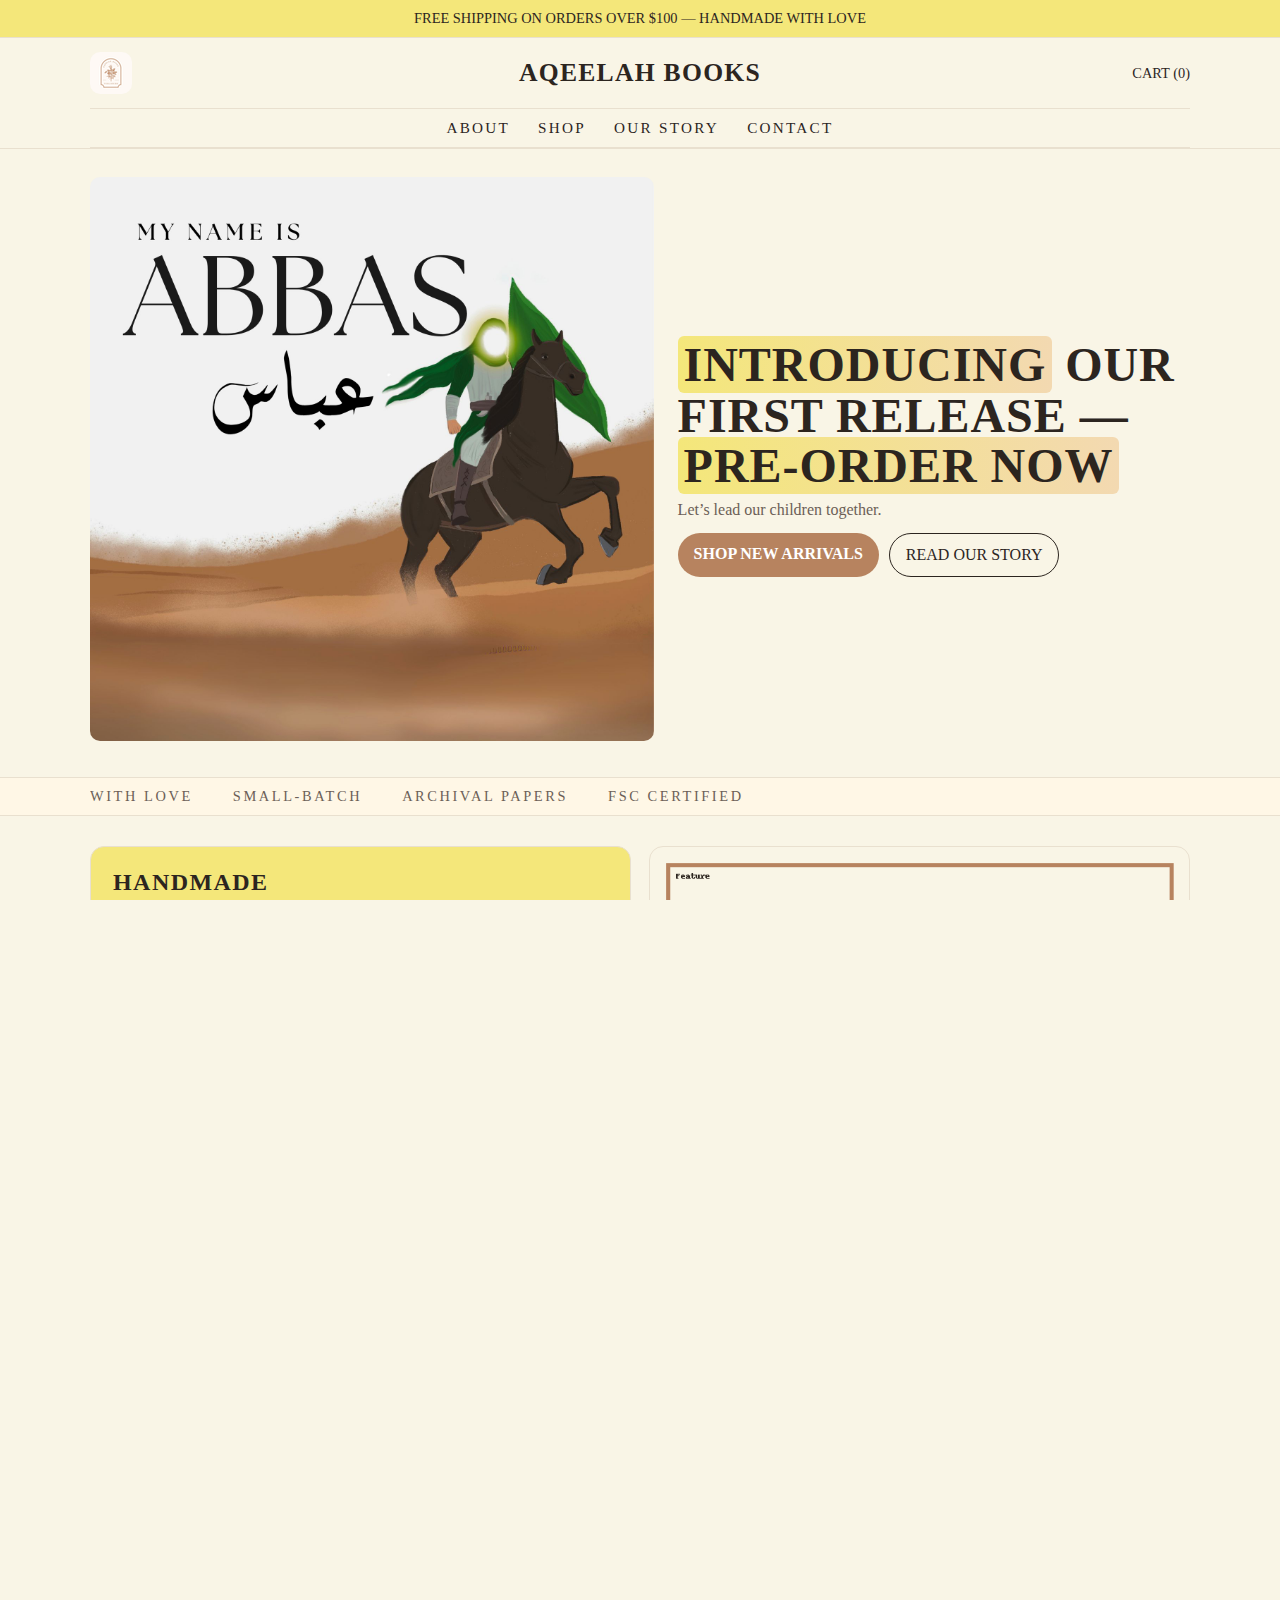
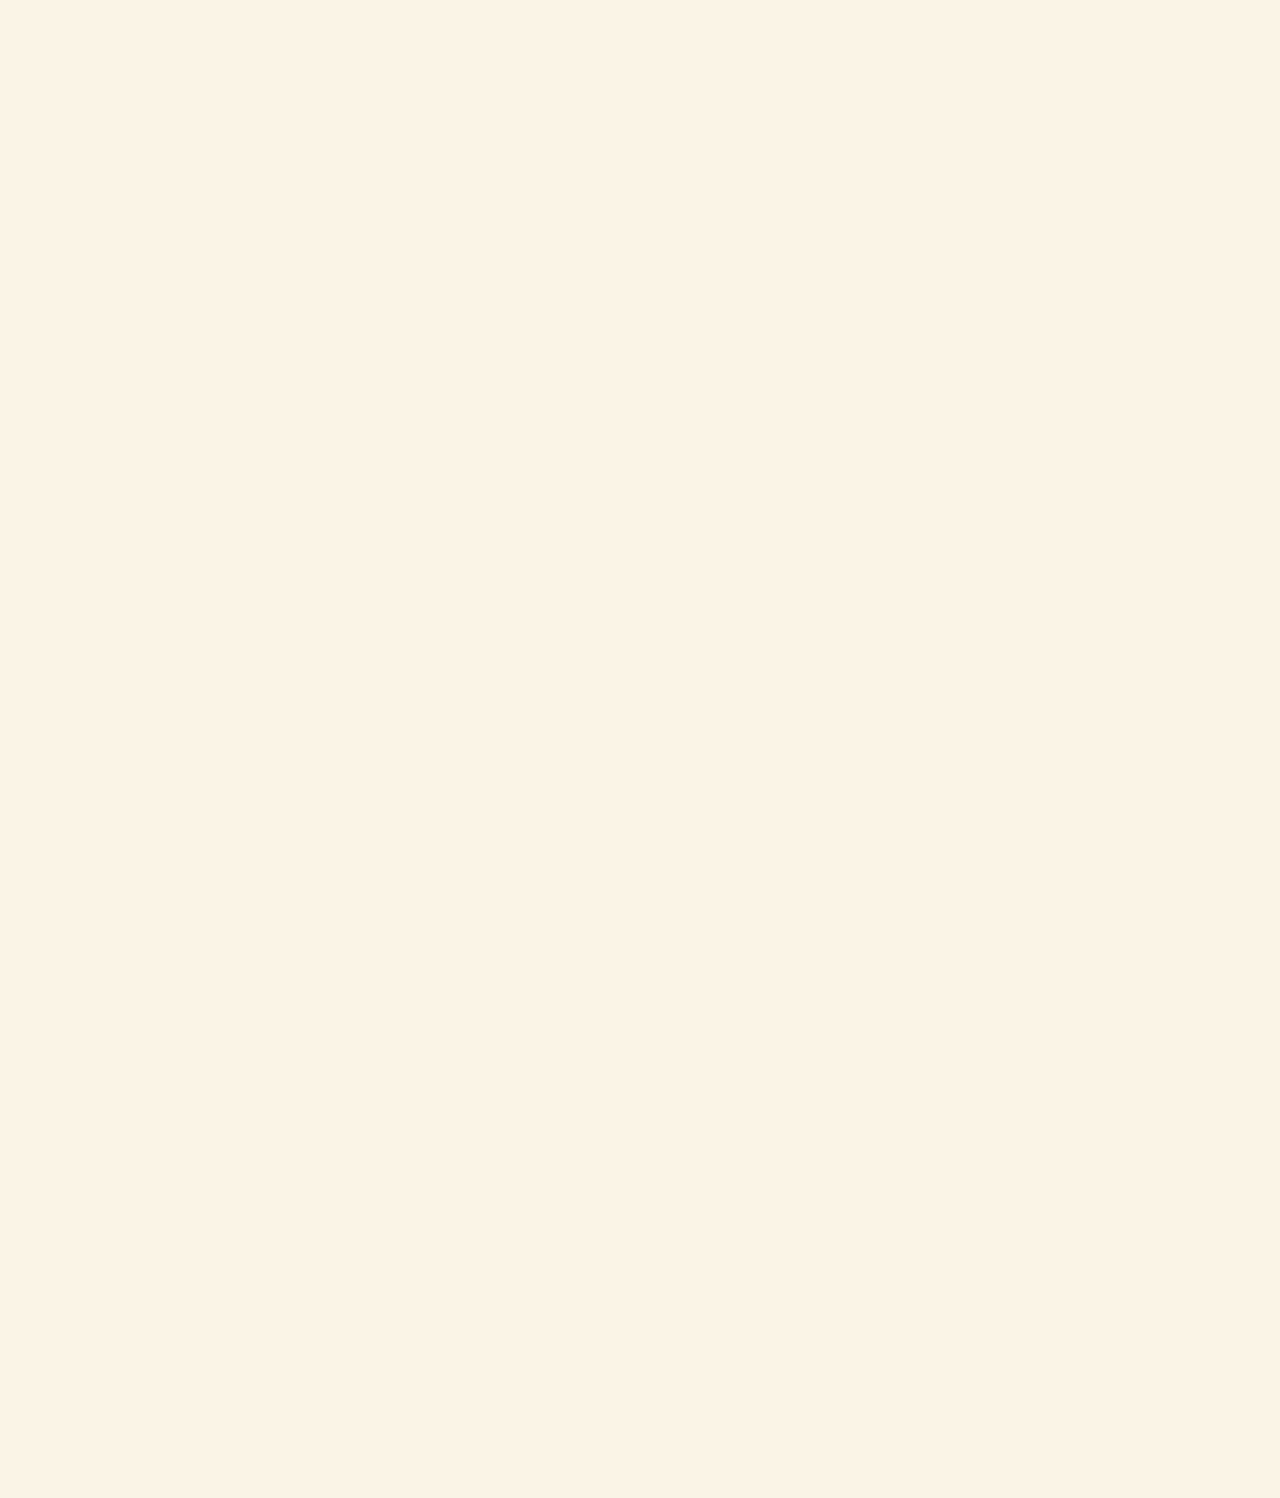
<file: index.html>
<!doctype html>
<html lang="en">
<head>

  <meta charset="utf-8" />
  <meta name="viewport" content="width=device-width, initial-scale=1" />

<!-- Favicon basics -->
<link rel="icon" href="favicon.ico">
<link rel="icon" type="image/png" sizes="32x32" href="favicon-32.png">
<link rel="icon" type="image/png" sizes="16x16" href="favicon-16.png">

<!-- Apple / iOS -->
<link rel="apple-touch-icon" sizes="180x180" href="favicon-180.png">

<!-- Android / PWA-ish icons -->
<link rel="icon" type="image/png" sizes="192x192" href="favicon-192.png">
<link rel="icon" type="image/png" sizes="512x512" href="favicon-512.png">

  <title>AQEELAH BOOKS</title>
  <meta name="description" content="Artisanal books, stationery, and gifts." />
  <link rel="stylesheet" href="styles.css" />
</head>
<body>
  <div class="announce">FREE SHIPPING ON ORDERS OVER $100 — HANDMADE WITH LOVE</div>
  <header class="site-header">
    <div class="container nav">
      <button class="menu" aria-label="menu">☰</button>
      <div class="brand-wrap">
        <a class="logo" href="index.html"><img src="assets/img/logo.png" alt="AQEELAH BOOKS logo" class="logo-img"><span class="sr">AQEELAH BOOKS</span></a>
        <h1 class="site-title">AQEELAH BOOKS</h1>
      </div>
      <a class="cart" href="cart.html">CART (0)</a>
    </div>
    <nav class="subnav container">
      <a href="#about">ABOUT</a>
      <a href="#shop">SHOP</a>
      <a href="#story">OUR STORY</a>
      <a href="#contact">CONTACT</a>
    </nav>
  </header>
  <main>
    <section class="hero container" id="home">
      <div class="hero-left"><img src="assets/img/p4.jpg" alt="Hero image" /></div>
      <div class="hero-right">
        <h2><span>INTRODUCING</span> OUR FIRST RELEASE — <span>PRE‑ORDER NOW</span></h2>
        <p>Let’s lead our children together.</p>
        <div class="cta"><a class="btn" href="#shop">SHOP NEW ARRIVALS</a><a class="btn-outline" href="#story">READ OUR STORY</a></div>
      </div>
    </section>
    <section class="ribbon"><div class="container ribbon-track"><span>WITH LOVE</span><span>SMALL‑BATCH</span><span>ARCHIVAL PAPERS</span><span>FSC CERTIFIED</span></div></section>
    <section class="split container" id="about">
      <div class="split-left"><h2>HANDMADE<br/>WITH LOVE</h2><p>We design and craft books and stationery in small batches. Each piece is ethically produced with archival materials and a soft earthy palette.</p></div>
      <div class="split-right"><img src="assets/img/feature.png" alt="Handmade set"></div>
    </section>
    <section id="shop" class="section container">
      <h3 class="section-title">New & Noteworthy</h3>
      <div class="grid">
        <article class="card"><div class="card-img"><img src="assets/img/p1.png" alt="Our Imam's"></div><div class="card-meta"><h4>Our Imam's</h4><p class="muted">Hardcover • $20</p><button class="btn-small add-to-cart" data-id="p1" data-name="Our Imam's" data-price="20" data-img="assets/img/p1.png">Add to Cart</button></div></article>
        <article class="card"><div class="card-img"><img src="assets/img/p2.png" alt="Crayons By Fatima"></div><div class="card-meta"><h4>Crayons By Fatima</h4><p class="muted">Set of 24 • $11.99</p><button class="btn-small add-to-cart" data-id="p2" data-name="Crayons By Fatima" data-price="11.99" data-img="assets/img/p2.png">Add to Cart</button></div></article>
        <article class="card"><div class="card-img"><img src="assets/img/p3.png" alt="Imam Hussain"></div><div class="card-meta"><h4>Imam Hussain</h4><p class="muted">Children's • $99</p><button class="btn-small add-to-cart" data-id="p3" data-name="Imam Hussain" data-price="99" data-img="assets/img/p3.png">Add to Cart</button></div></article>
      </div>
    </section>
    <section id="story" class="stripe">
      <div class="container stripe-inner">
        <div class="stripe-text"><h3>CUSTOM SAVE THE DATES & INVITATIONS</h3><p>We accept a limited number of bespoke stationery projects each season. From letterpress to foil, our studio can craft heirloom‑quality pieces that carry your story.</p><a class="btn-soft" href="#">INQUIRE</a></div>
        <div class="stripe-art"></div>
      </div>
    </section>
    <section class="newsletter container">
      <h3>Join the list</h3><p class="muted">Be the first to know about new releases and restocks.</p>
      <form class="inline-form"><input type="email" placeholder="Email address" required><button class="btn-small" type="submit">Sign Up</button></form>
    </section>
    <section class="poster-wrap"><div class="poster"><header class="poster-head"><div class="poster-brand">AQEELAH BOOKS</div><div class="poster-subbrand">publishing house</div></header><h3 class="poster-title">MEET THE AUTHORS</h3><p class="poster-sub">the hearts behind the stories</p><div class="poster-body"><p>We are honored to introduce the team behind Aqeelah Publishing — a husband & wife duo who embarked on a journey to write meaningful children’s books rooted in the love of Allah and the teachings of the Ahl al‑Bayt.</p><p>Their adventure began in 2023, when the birth of their son inspired them to write about the very personalities they longed to teach him about. They write with a shared vision: <em>to nurture young hearts with wilāyah and to craft books that families can turn to as a means of bonding, guidance, and love.</em></p></div></div></section>
    <section class="poster-wrap"><div class="poster"><h3 class="poster-title">OUR MISSION</h3><p class="poster-sub">In the Name of the Most High</p><div class="poster-body"><p>At Aqeelah Books, we aim to plant seeds of love for Allah and His beloved Ahl al‑Bayt. By nurturing these seeds, we hope to grow strong roots of faith, wisdom, and kindness. Through our crafted children’s books, we cultivate a sense of wonder and curiosity.</p><p>Each page is a garden of words, blooming with the love of those who have given everything in the way of their Lord. We pray these words inspire our young readers to live a life of purpose and devotion to the Blessed Fourteen.</p></div></div></section>
  </main>
  <footer class="site-footer">
    <div class="container footer-grid">
      <div><div class="logo small">AQEELAH BOOKS</div><p class="muted">© <span id="year"></span> AQEELAH BOOKS. All rights reserved.</p></div>
      <nav><a href="#about">About</a><a href="#shop">Shop</a><a href="#story">Our Story</a><a href="#contact">Contact</a></nav>
      <div class="payments muted">Credit — Debit — Zelle — Venmo</div>
    </div>
    <div class="marigold"></div>
  </footer>
  <script src="script.js"></script>
</body>
</html>
</file>
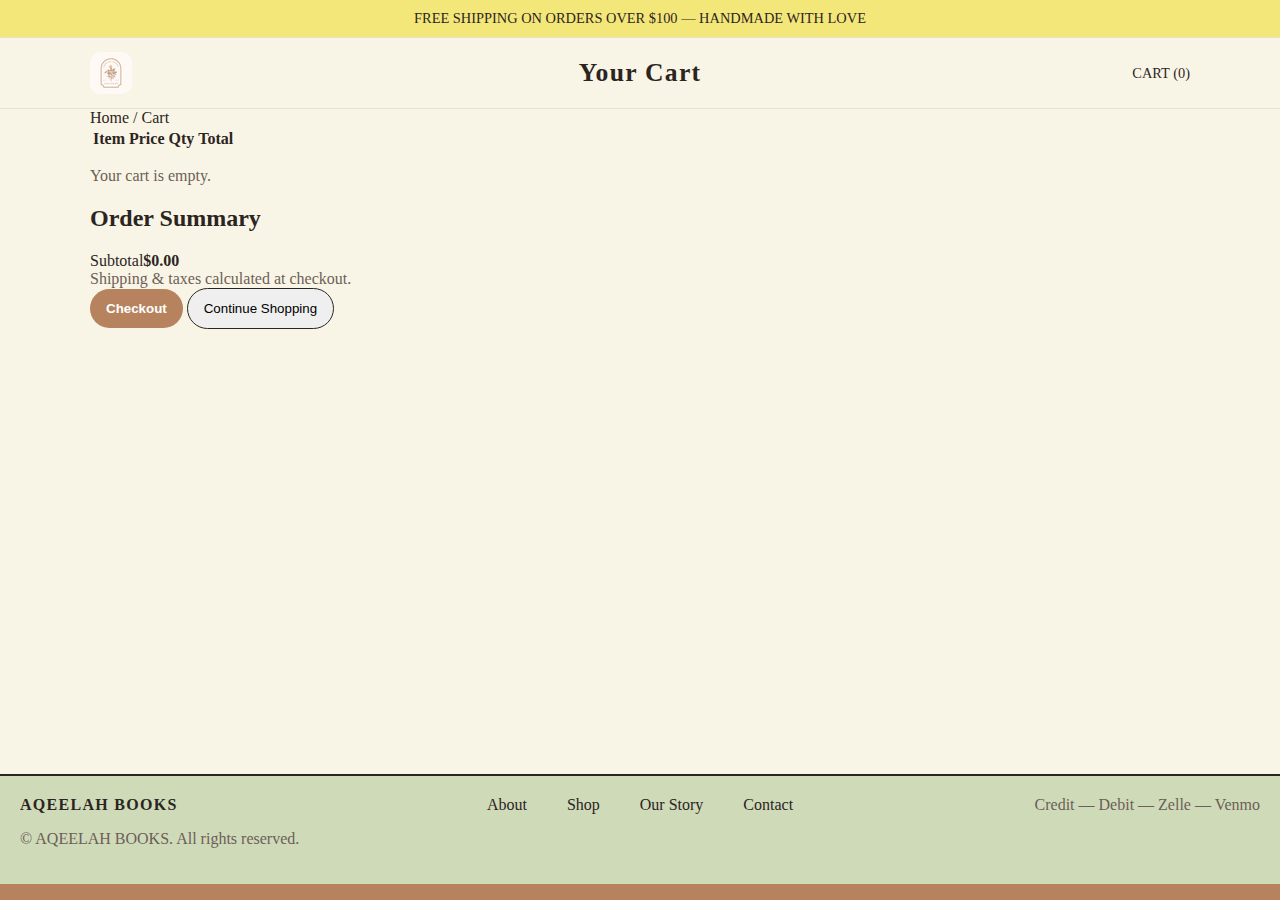
<file: cart.html>
<!doctype html>
<html lang="en">
<head>
  <meta charset="utf-8" />
  <meta name="viewport" content="width=device-width, initial-scale=1" />
  <title>Cart — AQEELAH BOOKS</title>
  <meta name="description" content="Your cart at AQEELAH BOOKS" />
  <link rel="stylesheet" href="styles.css" />
</head>
<body class="cart-body">
  <div class="announce">FREE SHIPPING ON ORDERS OVER $100 — HANDMADE WITH LOVE</div>
  <header class="site-header">
    <div class="container nav">
      <a class="logo" href="index.html"><img src="assets/img/logo.png" class="logo-img" alt="Logo"></a>
      <h1 class="site-title">Your Cart</h1>
      <a class="cart" href="cart.html">CART (0)</a>
    </div>
  </header>
  <main class="container">
    <nav class="crumbs"><a href="index.html">Home</a> / <span>Cart</span></nav>
    <section class="cart-page">
      <div class="cart-table-wrap">
        <table class="cart-table" aria-describedby="cart-heading">
          <thead><tr><th scope="col">Item</th><th scope="col">Price</th><th scope="col">Qty</th><th scope="col">Total</th><th scope="col" class="sr">Actions</th></tr></thead>
          <tbody id="cart-page-items"></tbody>
        </table>
        <p id="cart-empty" class="muted" style="display:none">Your cart is empty.</p>
      </div>
      <aside class="cart-summary">
        <h2 id="cart-heading">Order Summary</h2>
        <div class="sum-row"><span>Subtotal</span><strong id="sum-subtotal">$0.00</strong></div>
        <div class="sum-note muted">Shipping & taxes calculated at checkout.</div>
        <button id="sum-checkout" class="btn" disabled>Checkout</button>
        <button id="sum-continue" class="btn-outline" onclick="window.location='index.html#shop'">Continue Shopping</button>
      </aside>
    </section>
  </main>
  <footer class="site-footer">
    <div class="container footer-grid">
      <div><div class="logo small">AQEELAH BOOKS</div><p class="muted">© <span id="year"></span> AQEELAH BOOKS. All rights reserved.</p></div>
      <nav><a href="index.html#about">About</a><a href="index.html#shop">Shop</a><a href="index.html#story">Our Story</a><a href="index.html#contact">Contact</a></nav>
      <div class="payments muted">Credit — Debit — Zelle — Venmo</div>
    </div>
    <div class="marigold"></div>
  </footer>
  <script src="script.js"></script>
</body>
</html>
</file>
<file: styles.css>
:root{
  --sage:#cfdab9;
  --butter:#f4e77a;
  --cream:#f9f5e6;
  --peach:#f3d9b1;
  --terra:#b7835f;
  --ink:#2c251f;
  --muted:#6c5f57;
  --line:#e9e0cf;
}
*{box-sizing:border-box}
html,body{margin:0;padding:0;background:var(--cream);color:var(--ink);font-family: ui-serif, Georgia, 'Times New Roman', serif}
.container{width:min(1100px,92%);margin-inline:auto}
a{color:inherit;text-decoration:none}
img{max-width:100%;display:block;border-radius:10px}
.logo-img{height:42px;width:auto;display:block}
.sr{position:absolute;width:1px;height:1px;padding:0;margin:-1px;overflow:hidden;clip:rect(0,0,0,0);white-space:nowrap;border:0}

.announce{background:var(--butter);padding:10px 0;text-align:center;font-size:.9rem;border-bottom:1px solid var(--line)}
.site-header{background:var(--cream);position:sticky;top:0;z-index:10;border-bottom:1px solid var(--line)}
.nav{display:flex;align-items:center;justify-content:space-between;padding:14px 0}
.logo{font-weight:800;letter-spacing:.08em}
.cart{font-size:.9rem}
.menu{display:none;background:transparent;border:1px solid var(--line);border-radius:10px;padding:6px 10px}

.subnav{display:flex;gap:28px;justify-content:center;padding:10px 0;border-top:1px solid var(--line);border-bottom:1px solid var(--line)}
.subnav a{font-size:.95rem;letter-spacing:.15em}

.hero{display:grid;grid-template-columns:1.1fr 1fr;gap:24px;align-items:center;padding:28px 0 36px}
.hero h1,.hero h2{font-size:clamp(1.8rem,1.2rem + 3.2vw,3rem);line-height:1.05;margin:0 0 10px;font-variant-ligatures:none;letter-spacing:.02em}
.hero h1 span,.hero h2 span{background:linear-gradient(90deg,var(--butter),var(--peach));padding:2px 6px;border-radius:6px}
.hero p{color:var(--muted);margin:0 0 14px}
.cta{display:flex;gap:10px;flex-wrap:wrap}

.btn{display:inline-block;background:var(--terra);color:#fff;border:none;border-radius:999px;padding:12px 16px;font-weight:700}
.btn:hover{opacity:.95}
.btn-outline{display:inline-block;border:1px solid var(--ink);padding:12px 16px;border-radius:999px}
.btn-small{padding:10px 14px;border-radius:999px;border:1px solid var(--ink);background:#fff}
.btn-soft{padding:10px 14px;border-radius:999px;background:var(--peach);border:1px solid var(--ink)}

.ribbon{border-top:1px solid var(--line);border-bottom:1px solid var(--line);background:#fff7e6}
.ribbon-track{display:flex;gap:40px;overflow:auto;white-space:nowrap;padding:10px 0;font-size:.9rem;color:var(--muted);letter-spacing:.18em}

.split{display:grid;grid-template-columns:1fr 1fr;gap:18px;padding:30px 0}
.split-left{background:var(--butter);padding:22px;border-radius:14px;border:1px solid var(--line)}
.split-left h2{margin:0 0 6px;letter-spacing:.06em}
.split-right{background:var(--cream);padding:8px;border-radius:14px;border:1px solid var(--line)}
.split-right img{width:100%;height:100%;object-fit:cover;border-radius:12px}

.section{padding:40px 0}
.section-title{letter-spacing:.12em;margin:0 0 14px;border-bottom:1px solid var(--line);padding-bottom:8px}
.grid{display:grid;grid-template-columns:repeat(3,1fr);gap:14px}
.card{background:#fff;border:1px solid var(--line);border-radius:14px;overflow:hidden}
.card-meta{padding:10px}
.muted{color:var(--muted)}

/* product images fit nicely */
.card-img{height:250px;overflow:hidden}
.card-img img{width:100%;height:100%;object-fit:cover;border-bottom:1px solid var(--line)}

.stripe{background:var(--peach);border-top:1px solid var(--line);border-bottom:1px solid var(--line)}
.stripe-inner{display:grid;grid-template-columns:1.2fr .8fr;gap:24px;align-items:center;padding:26px 0}
.stripe-text h3{margin:0 0 6px}
.stripe-art{height:140px;background:linear-gradient(90deg,var(--sage),var(--butter),var(--peach));border:1px dashed var(--ink);border-radius:12px}

.newsletter{padding:36px 0;text-align:center}
.inline-form{display:flex;gap:8px;justify-content:center;margin-top:8px}
.inline-form input{padding:12px 14px;border:1px solid var(--ink);border-radius:999px;width:min(420px,80%);background:#fff}

/* FOOTER */
.site-footer{background:var(--sage);border-top:2px solid var(--ink);margin-top:30px}
.site-footer .container{max-width:100% !important;width:100%;padding-left:20px;padding-right:20px}
.footer-grid{display:grid;grid-template-columns:1fr 1fr 1fr;gap:40px;padding:20px 0;align-items:start}
.footer-grid > div:first-child{justify-self:start;text-align:left}
.footer-grid nav{justify-self:center;display:flex;gap:40px}
.footer-grid nav a{text-decoration:none;font-weight:500}
.footer-grid .payments{justify-self:end;text-align:right}
.logo.small{font-weight:800}
.marigold{height:16px;background:var(--terra)}

/* POSTER SECTIONS */
.poster-wrap{background:#9aa7b3;padding:34px 0;border-top:1px solid var(--line);border-bottom:1px solid var(--line)}
.poster{width:min(820px,92%);margin:0 auto;background:#fcf4d9;border:1px solid #d6caa9;box-shadow:0 2px 0 rgba(0,0,0,.04);border-radius:8px;padding:22px 22px 24px;text-align:center;color:#2b241f}
.poster-head{margin-bottom:8px}
.poster-brand{font-family: ui-serif, Georgia, 'Times New Roman', serif; letter-spacing:.14em; font-weight:800}
.poster-subbrand{font-family:'Times New Roman', Georgia, serif;font-style:italic;letter-spacing:.03em;margin-top:2px;opacity:.9}
.poster-title{font-family: ui-serif, Georgia, 'Times New Roman', serif; letter-spacing:.12em; margin:8px 0 2px; font-size:1.3rem}
.poster-sub{font-style:italic;color:#6b625b;margin:0 0 12px}
.poster-body{font-family: ui-serif, Georgia, 'Times New Roman', serif;line-height:1.75;font-size:1.02rem;text-align:left;max-width:700px;margin:0 auto}
.poster-body p{margin:0 0 12px}

/* LOGO + CENTERED TITLE IN HEADER */
.brand-wrap{display:flex;align-items:center;gap:12px}
.site-title{margin:0;font-size:1.6rem;font-weight:800;letter-spacing:.05em;color:var(--ink);line-height:1.1}
.site-header .nav{position:relative}
.site-title{position:absolute;left:50%;top:50%;transform:translate(-50%,-50%);margin:0;pointer-events:none;white-space:nowrap}

/* HERO IMG */
.hero-left img{width:100%;height:auto;object-fit:contain}

/* RESPONSIVE */
@media (max-width: 900px){
  .hero{grid-template-columns:1fr}
  .grid{grid-template-columns:1fr 1fr}
  .stripe-inner{grid-template-columns:1fr}
}
@media (max-width: 640px){
  /* header title flows normally to avoid overlap */
  .brand-wrap{display:flex;align-items:center;gap:8px;justify-content:center;flex:1}
  .site-title{position:static;transform:none;font-size:1.25rem;line-height:1.2;white-space:normal;text-align:center}
  .nav{gap:8px}

  /* product cards single column + smaller image */
  .grid{grid-template-columns:1fr}
  .card-img{height:200px}

  /* footer stacks cleanly */
  .footer-grid{grid-template-columns:1fr;gap:14px;text-align:center}
  .footer-grid > div:first-child{justify-self:center}
  .footer-grid nav{justify-self:center;flex-direction:column;gap:10px}
  .footer-grid .payments{justify-self:center;text-align:center}

  /* poster padding */
  .poster-wrap{padding:22px 0}
  .poster{padding:16px 14px}
}
/* --- Footer mobile/tablet fixes --- */
@media (max-width: 768px){
  .footer-grid{
    grid-template-columns: 1fr;  /* stack */
    gap: 16px;
    text-align: center;
  }
  .footer-grid > div:first-child{
    justify-self: center;
    text-align: center;
  }
  .footer-grid nav{
    justify-self: center;
    display: flex;
    flex-direction: column;      /* vertical list */
    gap: 10px;
  }
  .footer-grid .payments{
    justify-self: center;
    text-align: center;
    white-space: normal;         /* allow wrapping */
    overflow-wrap: anywhere;     /* break long strings if needed */
    word-break: break-word;
    max-width: 90vw;             /* prevent overspill */
  }
  .site-footer .container{
    padding-left: 16px;
    padding-right: 16px;
  }
}

/* safety: prevent any accidental horizontal scroll */
html, body, .site-footer{
  overflow-x: hidden;
}
/* ===== Cart Drawer ===== */
.cart-overlay{position:fixed;inset:0;background:rgba(0,0,0,.35);backdrop-filter:saturate(120%) blur(2px);z-index:98;opacity:0;pointer-events:none;transition:.2s}
.cart-drawer{position:fixed;right:0;top:0;height:100vh;width:min(420px,92%);background:#fff;border-left:1px solid var(--line);z-index:99;transform:translateX(100%);transition:transform .25s;display:flex;flex-direction:column}
.cart-drawer.show{transform:none}
.cart-overlay.show{opacity:1;pointer-events:auto}
.hidden{display:block} /* utility: we control via .show */

/* Head/foot */
.cart-head{display:flex;align-items:center;justify-content:space-between;padding:14px 16px;border-bottom:1px solid var(--line)}
.cart-close{border:none;background:transparent;font-size:26px;line-height:1;cursor:pointer}
.cart-items{padding:8px 12px;overflow:auto;flex:1}
.cart-foot{border-top:1px solid var(--line);padding:14px 16px}
.cart-row{display:flex;align-items:center;justify-content:space-between;margin-bottom:10px}

/* Line item */
.cart-item{display:grid;grid-template-columns:60px 1fr auto;gap:10px;align-items:center;padding:10px 6px;border-bottom:1px dashed var(--line)}
.cart-item img{width:60px;height:60px;object-fit:cover;border-radius:8px}
.cart-item h5{margin:0;font-size:.98rem}
.cart-item .price{color:var(--muted);font-size:.92rem}
.qty{display:flex;align-items:center;gap:8px;margin-top:6px}
.qty button{width:28px;height:28px;border:1px solid var(--line);background:#fff;border-radius:6px;cursor:pointer}
.remove-btn{border:none;background:transparent;color:#a33;cursor:pointer;margin-left:8px}
/* Footer stick to bottom on cart page */
.cart-body{
  min-height: 100vh;
  display: flex;
  flex-direction: column;
}
.cart-body main{
  flex: 1;                 /* content grows, footer pushes down */
}
.cart-body .site-footer{
  margin-top: auto;        /* keeps footer at bottom when content is short */
}
/* ==== Cart page: always stick footer to bottom ==== */
html, body { height: 100%; }        /* ensure full-height context */

.cart-body{
  min-height: 100dvh;               /* mobile-safe viewport height */
  display: flex;
  flex-direction: column;
}

.cart-body > .announce,
.cart-body > .site-header{
  flex: 0 0 auto;                   /* header/announce take natural height */
}

.cart-body > main{
  flex: 1 0 auto;                   /* main fills remaining space */
  display: block;                   /* avoid any weird collapses */
}

.cart-body > .site-footer{
  flex: 0 0 auto;
  margin-top: auto !important;      /* push footer down */
}
</file>
